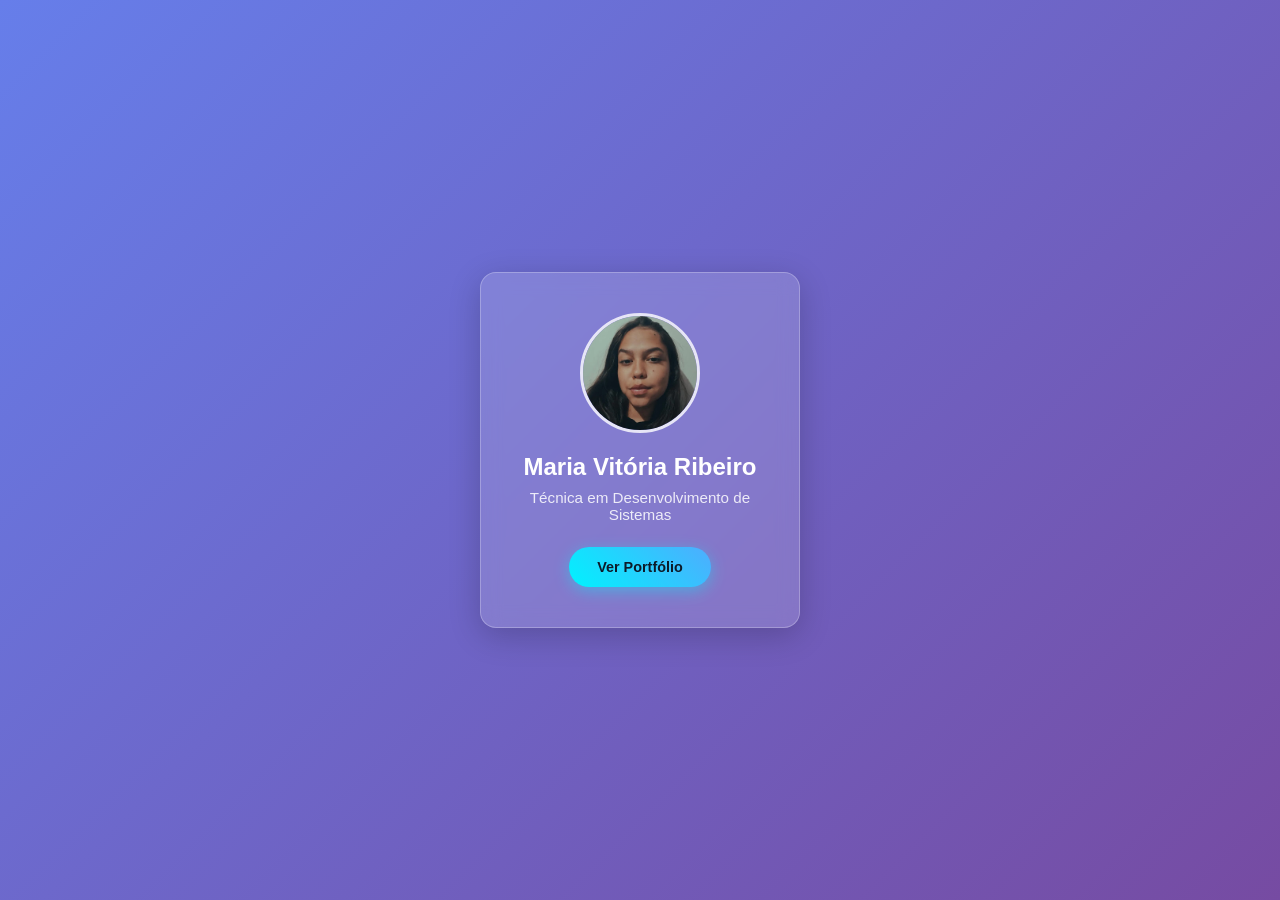
<file: index (1).html>
<!DOCTYPE html>
<html lang="pt-BR">
<head>
  <meta charset="UTF-8">
  <meta name="viewport" content="width=device-width, initial-scale=1.0">
  <title>ProfileCard Moderno - Maria Vitória Ribeiro</title>
  <link rel="stylesheet" href="style.css">
</head>
<body>

  <div class="profile-card">
    <img src="unnamed.jpg" alt="Foto de Maria Vitória Ribeiro" class="profile-avatar">
    <h2 class="profile-name">Maria Vitória Ribeiro</h2>
    <p class="profile-role">Técnica em Desenvolvimento de Sistemas</p>
    <a href="#" class="btn-portfolio">Ver Portfólio</a>
  </div>

</body>
</html>
</file>
<file: style.css>
/* Reseta margens e define caixa de tamanho padrão */
* {
  margin: 0;
  padding: 0;
  box-sizing: border-box;
  font-family: 'Segoe UI', Tahoma, Geneva, Verdana, sans-serif;
}

/* Fundo da página com cores vibrantes em gradiente linear */
body {
  min-height: 100vh;
  display: flex;
  justify-content: center;
  align-items: center;
  background: linear-gradient(135deg, #667eea 0%, #764ba2 100%);
}

/* Estilo do Cartão - Efeito Vidro Fosco */
.profile-card {
  width: 320px;
  padding: 40px 24px;
  text-align: center;
  border-radius: 16px;
  
  /* Uso do RGBA no background: altera apenas a opacidade do fundo do cartão,
     mantendo o texto e a imagem com 100% de opacidade */
  background-color: rgba(255, 255, 255, 0.15);
  
  /* Efeito de vidro fosco (Glassmorphism) e borda fina */
  backdrop-filter: blur(10px);
  -webkit-backdrop-filter: blur(10px);
  border: 1px solid rgba(255, 255, 255, 0.25);
  box-shadow: 0 8px 32px 0 rgba(0, 0, 0, 0.2);
}

/* Imagem de Perfil */
.profile-avatar {
  width: 120px;
  height: 120px;
  border-radius: 50%;
  object-fit: cover;
  border: 3px solid rgba(255, 255, 255, 0.8);
  margin-bottom: 16px;
}

/* Tipografia e Contraste */
.profile-name {
  color: #ffffff;
  font-size: 1.5rem;
  font-weight: 600;
  margin-bottom: 8px;
}

.profile-role {
  color: rgba(255, 255, 255, 0.85);
  font-size: 0.95rem;
  margin-bottom: 24px;
}

/* Botão com Gradiente Ciano / Turquesa Tech (Harmoniza com o Roxo) */
.btn-portfolio {
  display: inline-block;
  padding: 12px 28px;
  color: #0d1b2a; /* Texto escuro para garantir alto contraste sobre o ciano */
  text-decoration: none;
  font-weight: bold;
  font-size: 0.9rem;
  border-radius: 25px;
  background: linear-gradient(45deg, #00f2fe, #4facfe);
  box-shadow: 0 4px 15px rgba(0, 242, 254, 0.4);
  transition: opacity 0.3s ease;
}

/* Efeito Hover utilizando a propriedade opacity */
.btn-portfolio:hover {
  opacity: 0.8;
}
</file>
